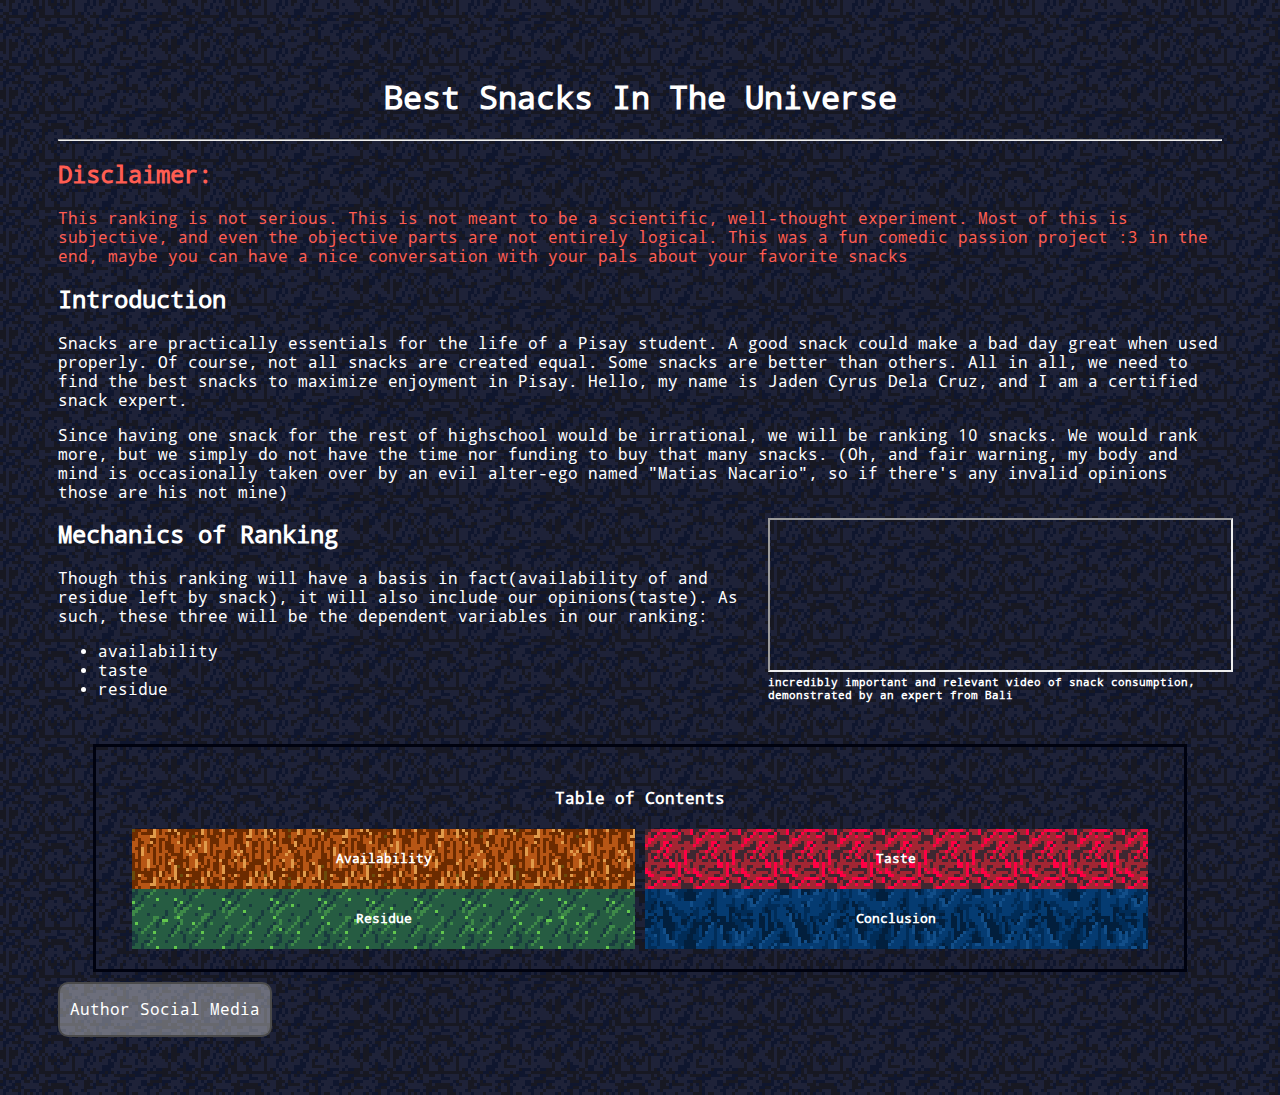
<file: index.html>
<!DOCTYPE html>
<html>

<head>
  <meta charset="utf-8">
  <meta authors="Matias and Jaden" content="width=device-width">
  <title>Best Snacks In The Universe</title>
  <link href="cssFiles/style.css" rel="stylesheet" type="text/css" />
<link rel="icon" type="image/x-icon" href="imgs/logos/websiteLogoGray.png">

</head>

<body>
  <header>
    <div id=title>
      <h1>Best Snacks In The Universe</h1>
    </div>
  </header>

  <hr>

  <section>
    <article id="disclaimer">
      <h2>Disclaimer:</h2>
      <p>This ranking is not serious. This is not meant to be a scientific, well-thought experiment. Most of this is subjective, and even the objective parts are not entirely logical. This was a fun comedic passion project :3 in the end, maybe you can have a nice conversation with your pals about your favorite snacks</p>
    </article>
    
    <article>
      <h2>Introduction</h2>
      <p>Snacks are practically essentials for the life of a Pisay student. A good snack could make a bad day great when
        used properly. Of course, not all snacks are created equal. Some snacks are better than others. All in all, we
        need to find the best snacks to maximize enjoyment in Pisay. Hello, my name is Jaden Cyrus Dela Cruz, and I am a certified snack expert.</p>
      <p>Since having one snack for the rest of highschool would be irrational, we will be ranking 10 snacks. We would
        rank more, but we simply do not have the time nor funding to buy that many snacks.
      
      (Oh, and fair warning, my body and mind is occasionally taken over by an evil alter-ego named "Matias Nacario", so if there's any invalid opinions those are his not mine) </p>
    </article>

    <aside>
      <iframe src="https://www.youtube.com/embed/CMHXN6ZFRb0?list=PLEpo6PKVQVtXiACsru25lSRKak1agZWXh&index=1&autoplay=1&mute=1&controls=1&showinfo=0&loop=1"
        title="snackConsumption"></iframe>
      <h6>incredibly important and relevant video of snack consumption, demonstrated by an expert from Bali</h6>
    </aside>

    <article id="articleTwo">
      <h2>Mechanics of Ranking</h2>
      <p>Though this ranking will have a basis in fact(availability of and residue left by snack), it will also include
        our opinions(taste). As such, these three will be the dependent variables in our ranking:</p>
      <ul>
        <li>availability</li>
        <li>taste</li>
        <li>residue</li>
      </ul>
    </article>
  </section>
  
  <nav>
    <div>
      <h4>Table of Contents</h4>
      <a id="Availability" href="availability.html">
        <div><h5>Availability</h5></div>
      </a>
      <a id="Taste" href="taste.html">
        <div><h5>Taste</h5></div>
      </a>
      <a id="Residue" href="residue.html">
        <div><h5>Residue</h5></div>
      </a>
      <a id="Conclusion" href="conclusion.html">
        <div><h5>Conclusion</h5></div>
      </a>
    </div>
  </nav>

  <footer>
    <a class="authorSocMed" href="conclusion.html#authorSocialMedia"><p>Author Social Media</p></a>
  </footer>

</body>

</html>
</file>
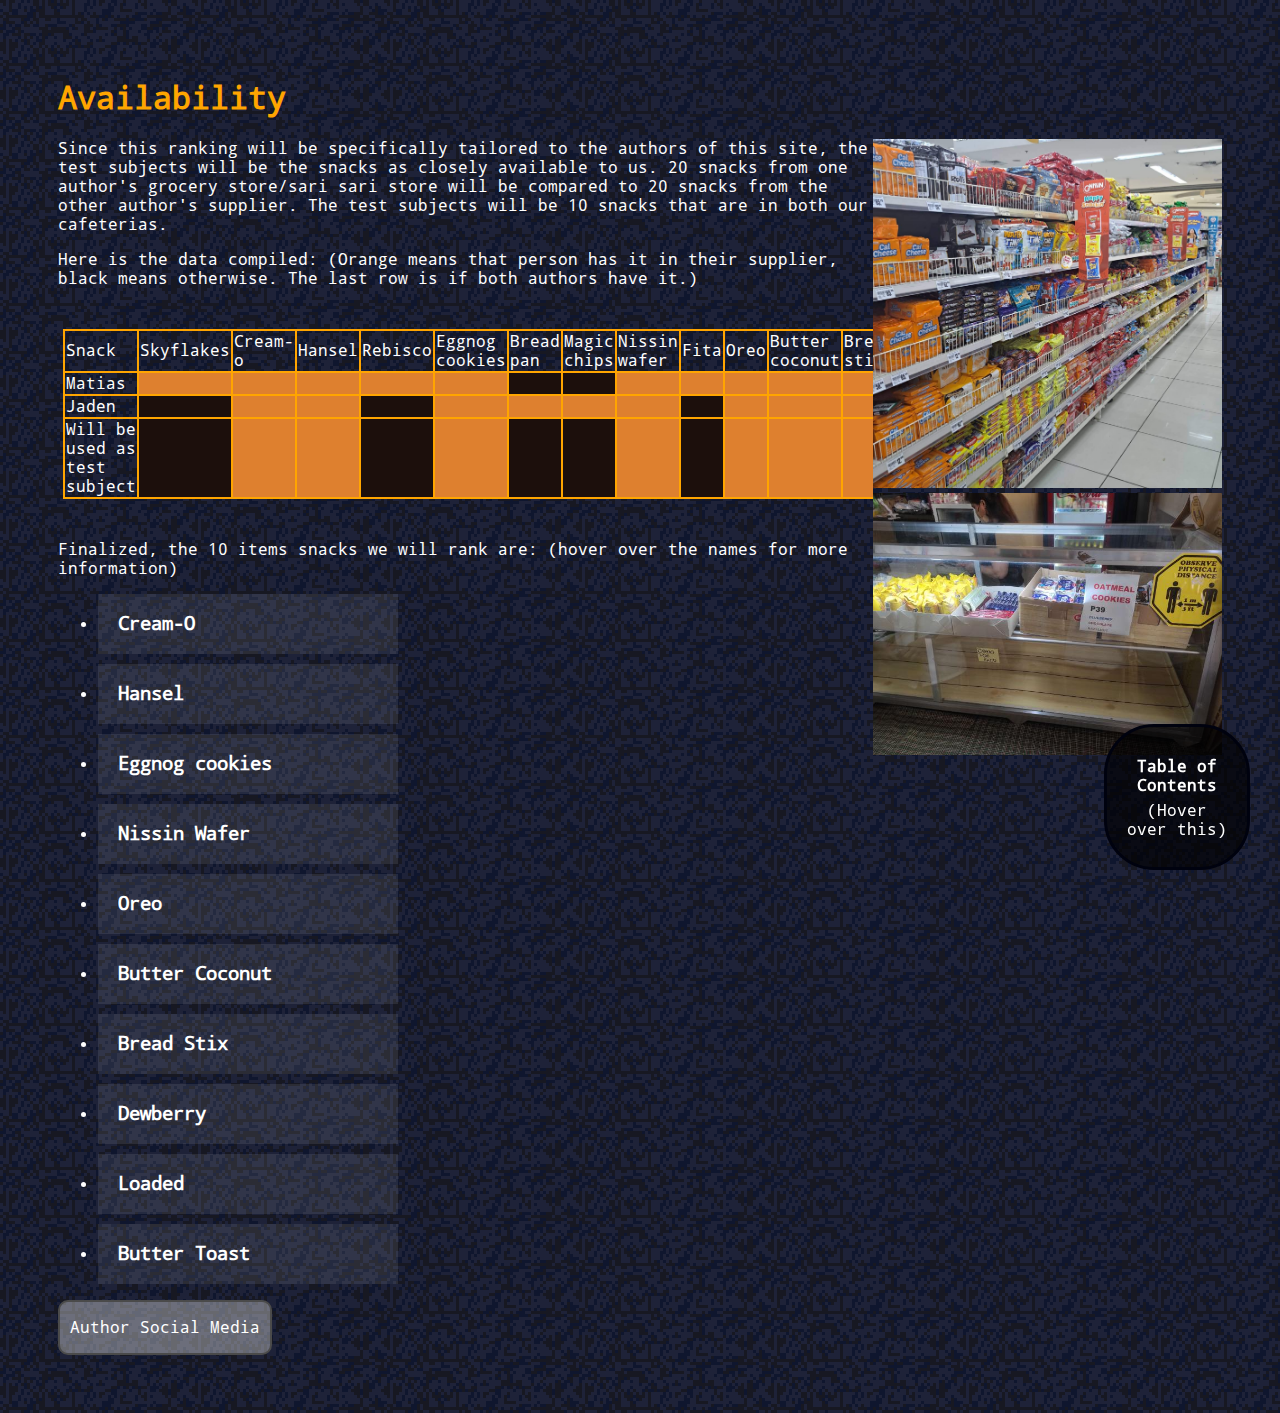
<file: availability.html>
<!DOCTYPE html>
<html>

<head>
  <title>Availability</title>
  <link href="cssFiles/styleAvailability.css" rel="stylesheet" type="text/css" />
  <link rel="icon" type="image/x-icon" href="imgs/logos/websiteLogoOrange.png">
</head>

<body>
  <header>
    <h1>Availability</h1>
  </header>

  <aside>
    <img id="groceryJaden" src="imgs/groceryJaden.jpeg" title="Grocery of Jaden" alt="Grocery of Jaden">
  </aside>

  <section>
    <article>
      <p>Since this ranking will be specifically tailored to the authors of this site, the test subjects will be the
        snacks
        as closely available to us. 20 snacks from one author's grocery store/sari sari store will be compared to 20
        snacks
        from the other author's supplier. The test subjects will be 10 snacks that are in both our cafeterias.</p>
    </article>

    <aside>
      <img id="cafeteria" src="imgs/pisaycafeteria.PNG" alt="cafeteria" title="cafeteria">
    </aside>

    <article>
      <p>Here is the data compiled: (Orange means that person has it in their supplier, black means otherwise. The last row is if both authors have it.)</p>

      <div id="TableContainer">
        <table id="dataTable">
          <tr>
            <td>Snack</td>
            <td>Skyflakes</td>
            <td>Cream-o</td>
            <td>Hansel</td>
            <td>Rebisco</td>
            <td>Eggnog cookies</td>
            <td>Bread pan</td>
            <td>Magic chips</td>
            <td>Nissin wafer</td>
            <td>Fita</td>
            <td>Oreo</td>
            <td>Butter coconut</td>
            <td>Bread stix</td>
            <td>Dewberry</td>
            <td>Graham cracker</td>
            <td>Sunflower cracker</td>
            <td>Piaya</td>
            <td>Pillows</td>
            <td>Mamon</td>
            <td>Loaded</td>
            <td>Butter toast</td>
          </tr>
          <tr>
            <td>Matias</td>
            <td class="yes"></td>
            <td class="yes"></td>
            <td class="yes"></td>
            <td class="yes"></td>
            <td class="yes"></td>
            <td class="no"></td>
            <td class="no"></td>
            <td class="yes"></td>
            <td class="yes"></td>
            <td class="yes"></td>
            <td class="yes"></td>
            <td class="yes"></td>
            <td class="yes"></td>
            <td class="no"></td>
            <td class="no"></td>
            <td class="no"></td>
            <td class="yes"></td>
            <td class="yes"></td>
            <td class="yes"></td>
            <td class="yes"></td>
          </tr>
          <tr>
            <td>Jaden</td>
            <td class="no"></td>
            <td class="yes"></td>
            <td class="yes"></td>
            <td class="no"></td>
            <td class="yes"></td>
            <td class="yes"></td>
            <td class="yes"></td>
            <td class="yes"></td>
            <td class="no"></td>
            <td class="yes"></td>
            <td class="yes"></td>
            <td class="yes"></td>
            <td class="yes"></td>
            <td class="yes"></td>
            <td class="yes"></td>
            <td class="yes"></td>
            <td class="no"></td>
            <td class="no"></td>
            <td class="yes"></td>
            <td class="yes"></td>
          </tr>
          <tr id="outcome">
            <td>Will be used as test subject</td>
            <td class="no"></td>
            <td class="yes"></td>
            <td class="yes"></td>
            <td class="no"></td>
            <td class="yes"></td>
            <td class="no"></td>
            <td class="no"></td>
            <td class="yes"></td>
            <td class="no"></td>
            <td class="yes"></td>
            <td class="yes"></td>
            <td class="yes"></td>
            <td class="yes"></td>
            <td class="no"></td>
            <td class="no"></td>
            <td class="no"></td>
            <td class="no"></td>
            <td class="no"></td>
            <td class="yes"></td>
            <td class="yes"></td>
          </tr>
        </table>
      </div>

      <p>Finalized, the 10 items snacks we will rank are: (hover over the names for more information)</p>
      <ul>

        <li>
          <div class="card">
            <h3>Cream-O</h3>
            <hr>
            <a class="facebook" href="https://www.facebook.com/JacknJillTreats/">
              <div></div>
            </a>
            <a class="instagram" href="https://www.instagram.com/jacknjilltreats/?hl=en">
              <div></div>
            </a>
            <p>Manufacturer: Jack 'n Jill</p>
            <p></p>
          </div>
        </li>

        <li>
          <div class="card">
            <h3>Hansel</h3>
            <hr>
            <a class="facebook" href="https://www.facebook.com/RebiscoOfficialPage/">
              <div></div>
            </a>
            <a class="instagram" href="https://www.instagram.com/rebiscoph/?hl=en">
              <div></div>
            </a>
            <p>Manufacturer: Rebisco</p>
            <p></p>
          </div>
        </li>

        <li>
          <div class="card">
            <h3>Eggnog cookies</h3>
            <hr>
            <a class="facebook" href="https://www.facebook.com/Monde-Nissin-107208238083221/reviews/?">
              <div></div>
            </a>
            <a class="instagram" href="https://www.instagram.com/rebiscoph/?hl=en">
              <div></div>
            </a>
            <p>Manufacturer: Rebisco</p>
            <p></p>
          </div>
        </li>

        <li>
          <div class="card">
            <h3>Nissin Wafer</h3>
            <hr>
            <a class="facebook" href="https://www.facebook.com/Monde-Nissin-107208238083221/reviews/?ref=page_internal">
              <div></div>
            </a>
           <a class="instagram" href="https://www.instagram.com/mondenissin/?hl=en">
              <div></div>
            </a>
            <p>Manufacturer: Monde Nissin</p>
            <p></p>
          </div>
        </li>

        <li>
          <div class="card">
            <h3>Oreo</h3>
            <hr>
            <a class="facebook" href="https://www.facebook.com/OREO/">
              <div></div>
            </a>
            <a class="instagram" href="https://www.instagram.com/oreo/?hl=en">
              <div></div>
            </a>
            <p>Manufacturer: Oreo</p>
            <p></p>
          </div>
        </li>

        <li>
          <div class="card">
            <h3>Butter Coconut</h3>
            <hr>
            <a class="facebook" href="https://www.facebook.com/Monde-Nissin-107208238083221/reviews/?ref=page_internal">
              <div></div>
            </a>
            <a class="instagram" href="https://www.instagram.com/mondenissin/?hl=en">
              <div></div>
            </a>
            <p>Manufacturer: Monde Nissin</p>
            <p></p>
          </div>
        </li>

        <li>
          <div class="card">
            <h3>Bread Stix</h3>
            <hr>
            <a class="facebook" href="https://www.facebook.com/Monde-Nissin-107208238083221/reviews/?ref=page_internal">
              <div></div>
            </a>
              <a class="instagram" href="https://www.instagram.com/mondenissin/?hl=en">
              <div></div>
            </a>
            <p>Manufacturer: Monde Nissin</p>
            <p></p>
          </div>
        </li>

        <li>
          <div class="card">
            <h3>Dewberry</h3>
            <hr>
            <a class="facebook" href="https://www.facebook.com/JacknJillTreats/"
>
              <div></div>
            </a>
            <a class="instagram" href="https://www.instagram.com/jacknjilltreats/?hl=en"
">
              <div></div>
            </a>
            <p>Manufacturer: Jack 'n Jill'</p>
            <p></p>
          </div>
        </li>

        <li>
          <div class="card">
            <h3>Loaded</h3>
            <hr>
            <a class="facebook" href="https://www.facebook.com/groups/442957587156399/">
              <div></div>
            </a>
            <p>Manufacturer: Stateline</p>
            <p></p>
          </div>
        </li>

        <li>
          <div class="card">
            <h3>Butter Toast</h3>
            <hr>
            <a class="facebook" href="https://www.facebook.com/gardeniaph/
">
              <div></div>
            </a>
            <a class="instagram" href="https://www.instagram.com/gardeniaph/?hl=en"
">
              <div></div>
            </a>
            <p>Manufacturer: Gardenia</p>
            <p></p>
          </div>
        </li>

      </ul>
    </article>
  </section>

  <nav>
    <div id="compass">
      <h4>Table of Contents</h4>
      <a href="index.html"><h4>Home</h4></a>
      <p>(Hover over this)</p>
      <a id="Availability" href="availability.html">
        <div><h5>Availability</h5></div>
      </a>
      <a id="Taste" href="taste.html">
        <div><h5>Taste</h5></div>
      </a>
      <a id="Residue" href="residue.html">
        <div><h5>Residue</h5></div>
      </a>
      <a id="Conclusion" href="conclusion.html">
        <div><h5>Conclusion</h5></div>
      </a>
    </div>
  </nav>

  <footer>
    <a class="authorSocMed" href="conclusion.html#authorSocialMedia"><p>Author Social Media</p></a>
  </footer>
</body>

</html>
</file>
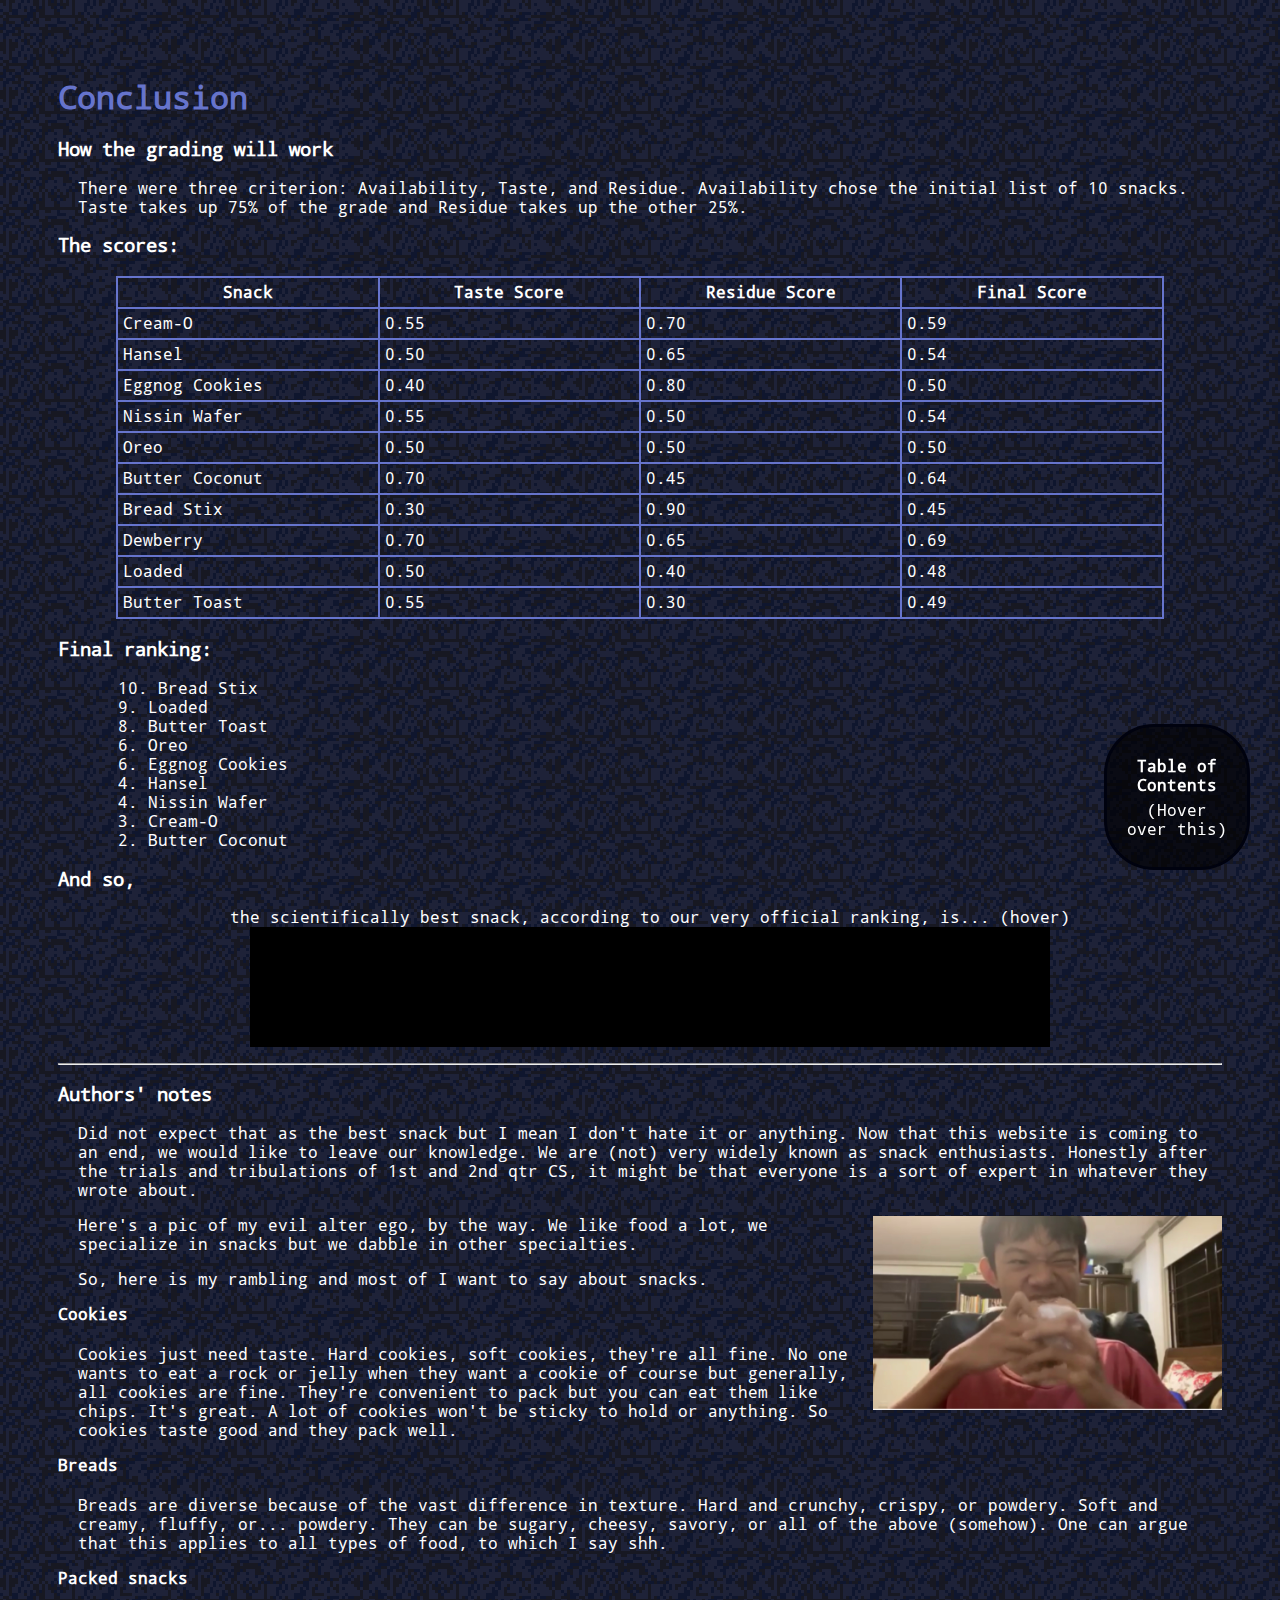
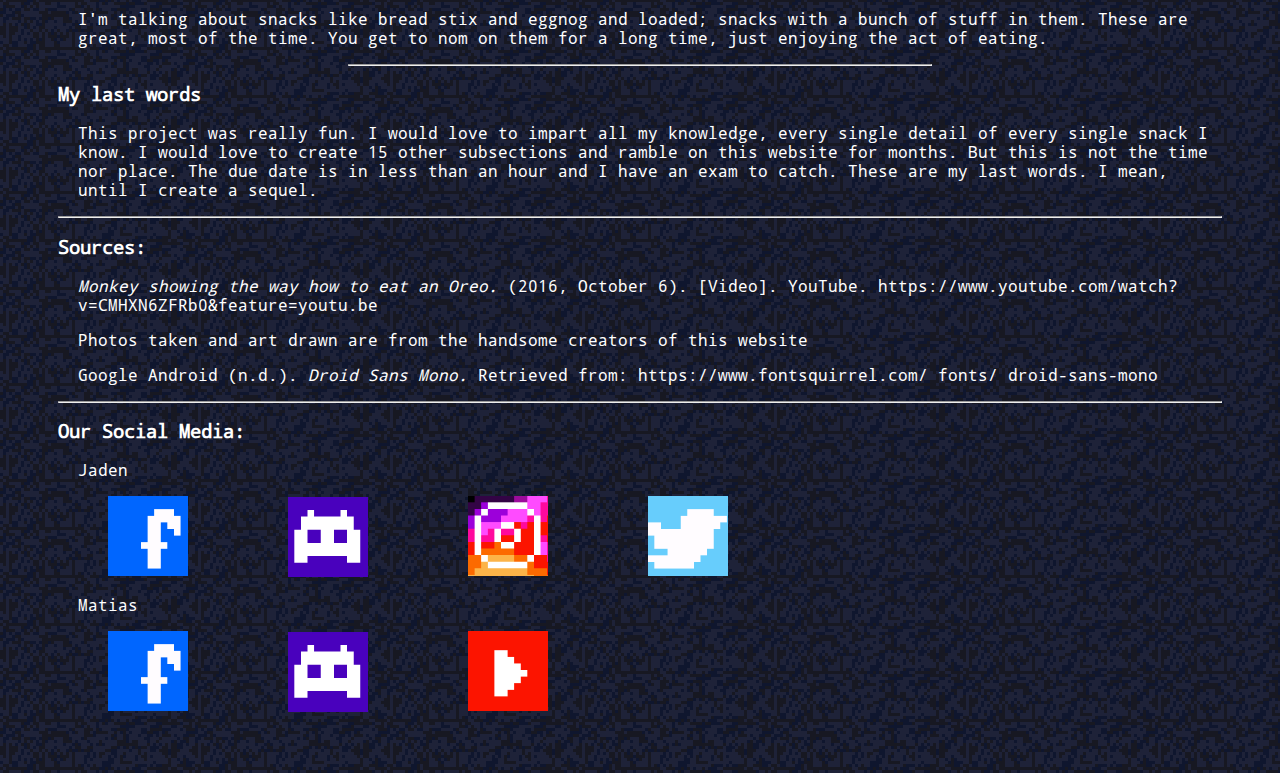
<file: conclusion.html>
<!DOCTYPE html>
<html>

<head>
  <title>Conclusion</title>
  <link href="cssFiles/styleConclusion.css" rel="stylesheet" type="text/css"/>
  <link rel="icon" type="image/x-icon" href="imgs/logos/websiteLogoBlue.png">
</head>
<body>
  <h1>Conclusion</h1>
  <section> 
    <h3>How the grading will work</h3>
   <p>There were three criterion: Availability, Taste, and Residue. Availability chose the initial list of 10 snacks. Taste takes up 75% of the grade and Residue takes up the other 25%.</p>
  </section>

  <section>
    <h3>The scores:</h3>

      <table id="FinalTable">
        <tr>
          <th>Snack</th>
          <th>Taste Score</th>
          <th>Residue Score</th>
          <th>Final Score</th>
        </tr>
        <tr>
          <td>Cream-O</td>
          <td>0.55</td>
          <td>0.70</td>
          <td>0.59</td>
        </tr>
        <tr>
          <td>Hansel</td>
          <td>0.50</td>
          <td>0.65</td>
          <td>0.54</td>
        </tr>
        <tr>
          <td>Eggnog Cookies</td>
          <td>0.40</td>
          <td>0.80</td>
          <td>0.50</td>
        </tr>
        <tr>
          <td>Nissin Wafer</td>
          <td>0.55</td>
          <td>0.50</td>
          <td>0.54</td>
        </tr>
        <tr>
          <td>Oreo</td>
          <td>0.50</td>
          <td>0.50</td>
          <td>0.50</td>
        </tr>
        <tr>
          <td>Butter Coconut</td>
          <td>0.70</td>
          <td>0.45</td>
          <td>0.64</td>
        </tr>
        <tr>
          <td>Bread Stix</td>
          <td>0.30</td>
          <td>0.90</td>
          <td>0.45</td>
        </tr>
        <tr>
          <td>Dewberry</td>
          <td>0.70</td>
          <td>0.65</td>
          <td>0.69</td>
        </tr>
        <tr>
          <td>Loaded</td>
          <td>0.50</td>
          <td>0.40</td>
          <td>0.48</td>
        </tr>
        <tr>
          <td>Butter Toast</td>
          <td>0.55</td>
          <td>0.30</td>
          <td>0.49</td>
        </tr>
      </table>
  </section>

  <section>
    <h3>Final ranking:</h3>
    <ul>
      <li>10. Bread Stix</li>
      <li>9. Loaded</li>
      <li>8. Butter Toast</li>
      <li>6. Oreo</li>
      <li>6. Eggnog Cookies</li>
      <li>4. Hansel</li>
      <li>4. Nissin Wafer</li>
      <li>3. Cream-O</li>
      <li>2. Butter Coconut</li>
    </ul>

  </section>
    
  <section>
    <h3>And so,</h3>
    <p id="tcenter">the scientifically best snack, according to our very official ranking, is... (hover)
    <span class="spoiler">
      <span id="finalSnack">1. Dewberry</span><br>
      For some reason that felt underwhelming</span>
    </p>
  </section>

  <section id="authorsNotes">
    <hr>
    <h3>Authors' notes</h3>
    <p>Did not expect that as the best snack but I mean I don't hate it or anything. Now that this website is coming to an end, we would like to leave our knowledge. We are (not) very widely known as snack enthusiasts. Honestly after the trials and tribulations of 1st and 2nd qtr CS, it might be that everyone is a sort of expert in whatever they wrote about.</p>
    <img class="pic" id="picture" src="imgs/myAlterEgo.png" alt="my evil alter ego" title="my evil alter ego">
    <p>Here's a pic of my evil alter ego, by the way. We like food a lot, we specialize in snacks but we dabble in other specialties.</p>
    <p>So, here is my rambling and most of I want to say about snacks.</p>
    <h4>Cookies</h4>
    <p>Cookies just need taste. Hard cookies, soft cookies, they're all fine. No one wants to eat a rock or jelly when they want a cookie of course but generally, all cookies are fine. They're convenient to pack but you can eat them like chips. It's great. A lot of cookies won't be sticky to hold or anything. So cookies taste good and they pack well.</p>
    <h4>Breads</h4>
    <p>Breads are diverse because of the vast difference in texture. Hard and crunchy, crispy, or powdery. Soft and creamy, fluffy, or... powdery. They can be sugary, cheesy, savory, or all of the above (somehow). One can argue that this applies to all types of food, to which I say shh.</p>
    <h4>Packed snacks</h4>
    <p>I'm talking about snacks like bread stix and eggnog and loaded; snacks with a bunch of stuff in them. These are great, most of the time. You get to nom on them for a long time, just enjoying the act of eating.</p>
    <hr class="short">
    <h3>My last words</h3>
    <p>This project was really fun. I would love to impart all my knowledge, every single detail of every single snack I know. I would love to create 15 other subsections and ramble on this website for months. But this is not the time nor place. The due date is in less than an hour and I have an exam to catch. These are my last words. I mean, until I create a sequel.</p>
  </section>
  
  <nav>
    <div id="compass">
      <h4>Table of Contents</h4>
      <a href="index.html"><h4>Home</h4></a>
      <p>(Hover over this)</p>
      <a id="Availability" href="availability.html">
        <div><h5>Availability</h5></div>
      </a>
      <a id="Taste" href="taste.html">
        <div><h5>Taste</h5></div>
      </a>
      <a id="Residue" href="residue.html">
        <div><h5>Residue</h5></div>
      </a>
      <a id="Conclusion" href="conclusion.html">
        <div><h5>Conclusion</h5></div>
      </a>
    </div>
  </nav>
  
  <footer>
    <hr>
    <h3>Sources:</h3>
    <p><span class="italic">Monkey showing the way how to eat an Oreo.</span> (2016, October 6). [Video]. YouTube. https://www.youtube.com/watch?v=CMHXN6ZFRb0&feature=youtu.be</p>
     <p>Photos taken and art drawn are from the handsome creators of this website</p>
     <p>Google Android (n.d.). <span class="italic">Droid Sans Mono.</span> Retrieved from: https://www.fontsquirrel.com/ fonts/ droid-sans-mono</p>
    
    <hr>
    <h3 id="authorSocialMedia">Our Social Media:</h3>
    <p>Jaden</p>
    <a class="facebook" href="https://www.facebook.com/jadencyrus.delacruz?mibextid=ZbWKwL"></a>
    <button class="discord" onclick="copyToClipboardJ('Garshwshrnn#2722')"></button>
    <a class="instagram" href="https://www.instagram.com/plop_plop_plop_plop_plop_plop/"></a>
    <a class="twitter" href="https://twitter.com/garshwshrn"></a>
    <p>Matias</p>
    <a class="facebook" href="https://www.facebook.com/profile.php?id=100081106743953&mibextid=ZbWKwL"></a>
    <button class="discord" onclick="copyToClipboardM('(poly)gami#9270')"></button>
    <a class="youtube" href="https://www.youtube.com/channel/UC7w8SP17YWP6weK7BD_Aa_A"></a>

     <!-- 
https://www.facebook.com/gardeniaph/
https://www.facebook.com/RebiscoOfficialPage/"
https://www.facebook.com/JacknJillTreats/
https://www.facebook.com/groups/442957587156399/
https://www.facebook.com/Monde-Nissin-107208238083221/reviews/?ref=page_internal
     !-->
  </footer>
<script>
  function copyToClipboardJ(text) {
    navigator.clipboard.writeText(text).then(function() {
      alert('Text "Garshwshrnn#2722" copied to clipboard');
    }, function(err) {
      console.error('Could not copy text: ', err);
    });
  }
  function copyToClipboardM(text) {
    navigator.clipboard.writeText(text).then(function() {
      alert('Text "(poly)gami#9270" copied to clipboard');
    }, function(err) {
      console.error('Could not copy text: ', err);
    });
  }
</script>
</body>
</html>
</file>
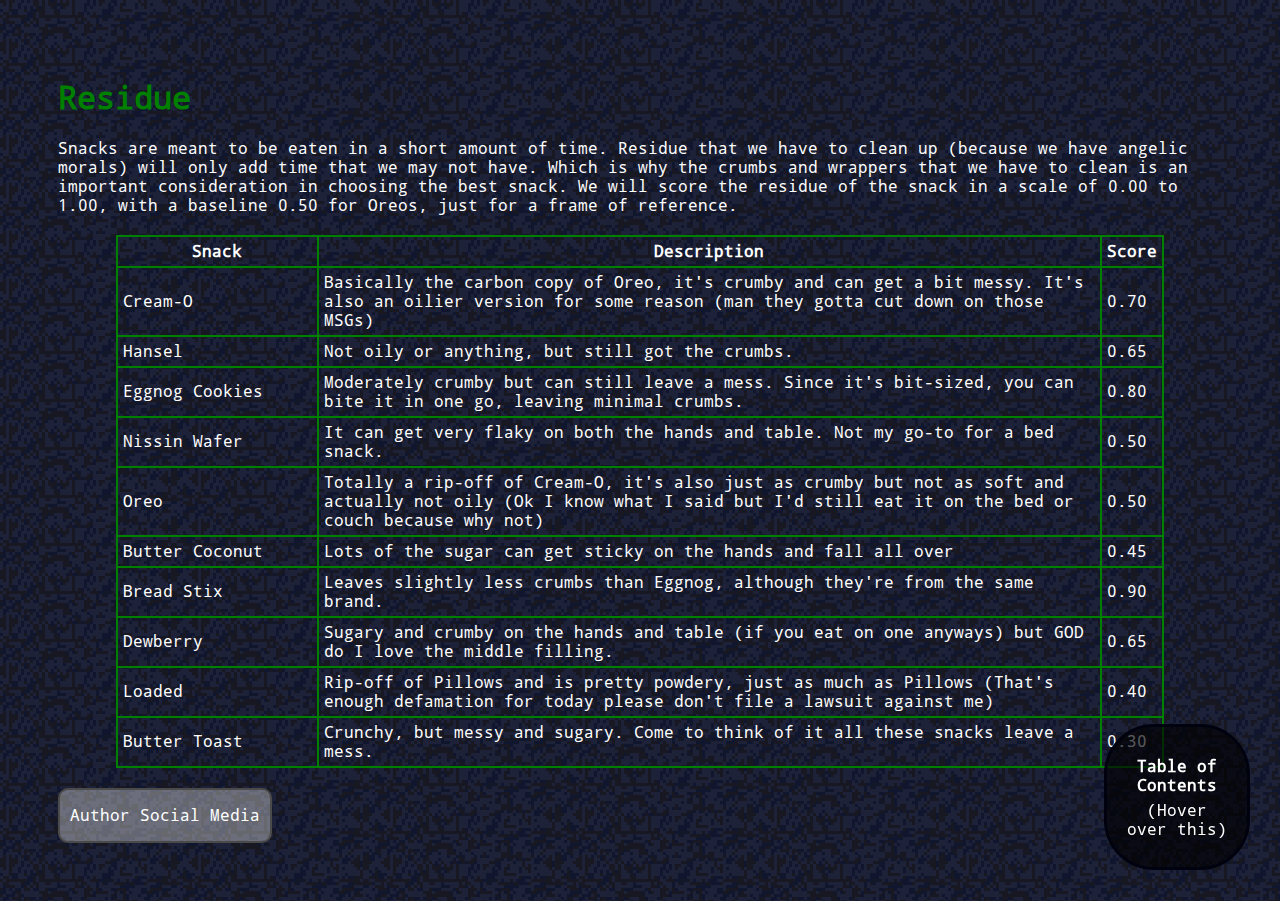
<file: residue.html>
<!DOCTYPE html>
<html>

<head>
  <title>Residue</title>
  <link href="cssFiles/styleResidue.css" rel="stylesheet" type="text/css" />
  <link rel="icon" type="image/x-icon" href="imgs/logos/Green.png">
</head>

<body>
  <h1>Residue</h1>
  <section>
    <p>Snacks are meant to be eaten in a short amount of time. Residue that we have to clean up (because we have angelic morals) will only add time that we may not have. Which is why the crumbs and wrappers that we have to clean is an important consideration in choosing the best snack. We will score the residue of the snack in a scale of 0.00 to 1.00, with a baseline 0.50 for Oreos, just for a frame of reference.</p>
  </section>

  <section>
    <div>
      <table id="resTable">
        <tr>
          <th>Snack</th>
          <th>Description</th>
          <th>Score</th>
        </tr>
        <tr>
          <td>Cream-O</td>
          <td>Basically the carbon copy of Oreo, it's crumby and can get a bit messy. It's also an oilier version for some reason (man they gotta cut down on those MSGs)</td>
          <td>0.70</td>
        </tr>
        <tr>
          <td>Hansel</td>
          <td>Not oily or anything, but still got the crumbs.</td>
          <td>0.65</td>
        </tr>
        <tr>
          <td>Eggnog Cookies</td>
          <td>Moderately crumby but can still leave a mess. Since it's bit-sized, you can bite it in one go, leaving minimal crumbs.</td>
          <td>0.80</td>
        </tr>
        <tr>
          <td>Nissin Wafer</td>
          <td>It can get very flaky on both the hands and table. Not my go-to for a bed snack.</td>
          <td>0.50</td>
        </tr>
        <tr>
          <td>Oreo</td>
          <td>Totally a rip-off of Cream-O, it's also just as crumby but not as soft and actually not oily (Ok I know what I said but I'd still eat it on the bed or couch because why not)</td>
          <td>0.50</td>
        </tr>
        <tr>
          <td>Butter Coconut</td>
          <td>Lots of the sugar can get sticky on the hands and fall all over </td>
          <td>0.45</td>
        </tr>
        <tr>
          <td>Bread Stix</td>
          <td>Leaves slightly less crumbs than Eggnog, although they're from the same brand. </td>
          <td>0.90</td>
        </tr>
        <tr>
          <td>Dewberry</td>
          <td>Sugary and crumby on the hands and table (if you eat on one anyways) but GOD do I love the middle filling.</td>
          <td>0.65</td>
        </tr>
        <tr>
          <td>Loaded</td>
          <td>Rip-off of Pillows and is pretty powdery, just as much as Pillows (That's enough defamation for today please don't file a lawsuit against me)</td>
          <td>0.40</td>
        </tr>
        <tr>
          <td>Butter Toast</td>
          <td>Crunchy, but messy and sugary. Come to think of it all these snacks leave a mess.</td>
          <td>0.30</td>
        </tr>
      </table>
	  </div>
  </section>

  <!--<section>
    <p>Here is the data compiled:</p>
    <h3>Cream-O</h3>
    <p>This snack can</p>
    <ul>
      <li>Cream-O: </li>
      <li>Hansel: </li>
      <li>Eggnog Cookies: </li>
      <li>Nissin Wafer: </li>
      <li>Oreo: </li>
      <li>Butter Coconut: </li>
      <li>Bread Stix: </li>
      <li>Dewberry: </li>
      <li>Loaded: </li>
      <li>Buttered Toast: </li>
    </ul>
  </section>-->
  
  <nav>
    <div id="compass">
      <h4>Table of Contents</h4>
      <a href="index.html"><h4>Home</h4></a>
      <p>(Hover over this)</p>
      <a id="Availability" href="availability.html">
        <div><h5>Availability</h5></div>
      </a>
      <a id="Taste" href="taste.html">
        <div><h5>Taste</h5></div>
      </a>
      <a id="Residue" href="residue.html">
        <div><h5>Residue</h5></div>
      </a>
      <a id="Conclusion" href="conclusion.html">
        <div><h5>Conclusion</h5></div>
      </a>
    </div>
  </nav>
  
  <footer>
    <a class="authorSocMed" href="conclusion.html#authorSocialMedia"><p>Author Social Media</p></a>
  </footer>
</body>

</html>
</file>
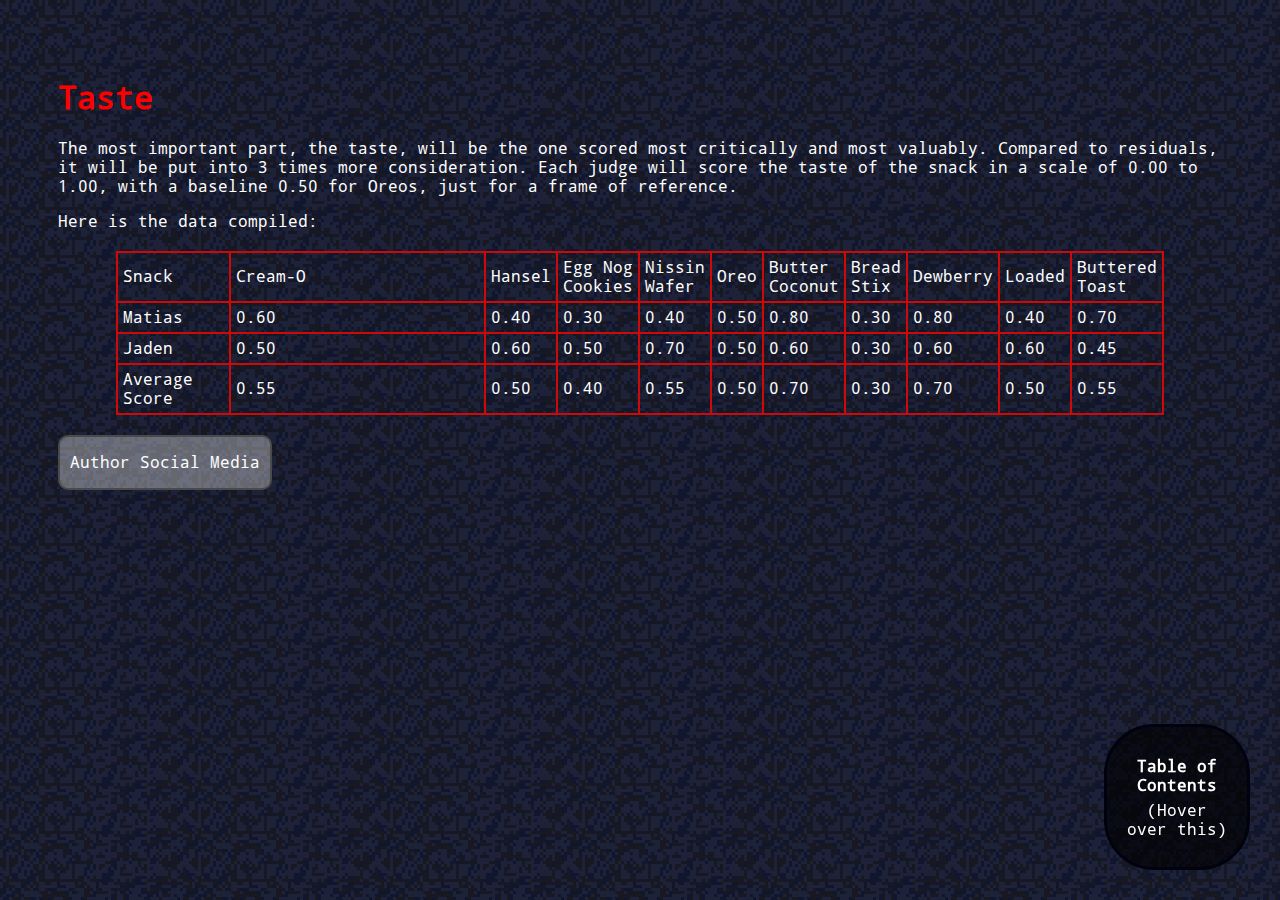
<file: taste.html>
<!DOCTYPE html>
<html>

<head>
  <title>Taste</title>
  <link href="cssFiles/styleTaste.css" rel="stylesheet" type="text/css" />
  <link rel="icon" type="image/x-icon" href="imgs/logos/websiteLogo.png">
</head>

<body>
  <header>
    <h1>Taste</h1>
  </header>

  <section>
    <p>The most important part, the taste, will be the one scored most critically and most valuably. Compared to
      residuals, it will be put into 3 times more consideration. Each judge will score the taste of the snack in a scale
      of 0.00 to 1.00, with a baseline 0.50 for Oreos, just for a frame of reference.</p>
  </section>

  <section>
    <p>Here is the data compiled:</p>

    <div>
      <table id="dataTable">
        <tr class="sides">
          <td>Snack</td>
          <td>Cream-O</td>
          <td>Hansel</td>
          <td>Egg Nog Cookies</td>
          <td>Nissin Wafer</td>
          <td>Oreo</td>
          <td>Butter Coconut</td>
          <td>Bread Stix</td>
          <td>Dewberry</td>
          <td>Loaded</td>
          <td>Buttered Toast</td>
        </tr>
        <tr>
          <td class="sides" id="matiasSide">Matias</td>
          <td>0.60</td>
          <td>0.40</td>
          <td>0.30</td>
          <td>0.40</td>
          <td>0.50</td>
          <td>0.80</td>
          <td>0.30</td>
          <td>0.80</td>
          <td>0.40</td>
          <td>0.70</td>
        </tr>
        <tr>
          <td class="sides">Jaden</td>
          <td>0.50</td>
          <td>0.60</td>
          <td>0.50</td>
          <td>0.70</td>
          <td>0.50</td>
          <td>0.60</td>
          <td>0.30</td>
          <td>0.60</td>
          <td>0.60</td>
          <td>0.45</td>
        </tr>
        <tr id="outcome">
          <td class="sides">Average Score</td>
          <td>0.55</td>
          <td>0.50</td>
          <td>0.40</td>
          <td>0.55</td>
          <td>0.50</td>
          <td>0.70</td>
          <td>0.30</td>
          <td>0.70</td>
          <td>0.50</td>
          <td>0.55</td>
        </tr>
      </table>
    </div>
  </section>
  <!--
  <section id="tool">
    <div id="filter">
      <a href="#matiasFilter"><h4>Matias</h4></a>
      <a href="#jadenFilter"><h4>Jaden</h4></a>
      <a href="#"><h4>Total</h4></a>
    </div>
    <div id="matiasFilter" class="score">
      <a href="#matiasSide"><h4>60</h4></a>
    </div>
    </div>
    <!--
    <div id="m30" class="list">
      <ul>
        <li>Egg Nog Cookies</li>
        <li>Bread Stix</li>
      </ul>
    </div>
    <div id="m40" class="list">
      <ul>
        <li>Hansel</li>
        <li>Nissin Wafer</li>
      </ul>
    </div>
    <div id="m50" class="list">
      <ul>
        <li>Oreo</li>
      </ul>
    </div>
    <div id="m60" class="list">
      <ul>
        <li>Cream O</li>
      </ul>
    </div>
    <div id="m70" class="list">
      <ul>
        <li>Buttered toast</li>
      </ul>
    </div>
    <div id="m80" class="list">
      <ul>
        <li>Butter Coconut</li>
        <li>Dewberry</li>
      </ul>
    </div>
    
  </section>
!-->
  <nav>
    <div id="compass">
      <h4>Table of Contents</h4>
      <a href="index.html">
        <h4>Home</h4>
      </a>
      <p>(Hover over this)</p>
      <a id="Availability" href="availability.html">
        <div>
          <h5>Availability</h5>
        </div>
      </a>
      <a id="Taste" href="taste.html">
        <div>
          <h5>Taste</h5>
        </div>
      </a>
      <a id="Residue" href="residue.html">
        <div>
          <h5>Residue</h5>
        </div>
      </a>
      <a id="Conclusion" href="conclusion.html">
        <div>
          <h5>Conclusion</h5>
        </div>
      </a>
    </div>
  </nav>

  <footer>
    <a class="authorSocMed" href="conclusion.html#authorSocialMedia">
      <p>Author Social Media</p>
    </a>
  </footer>
</body>

</html>
</file>
<file: cssFiles/style.css>
@font-face{
  font-family: 'monqco';
  src: url("../DroidSansMono.ttf");
}
body{
  background: #05021c url("../imgs/black.png");
  color: white;
  font-family:monqco,optima,mono-space;
  padding: 50px;
}
#title{
  text-align: center;
}
#disclaimer{
  color: #ff5d52;
}
/*table of contents start*/
nav>div{
  border: 3px solid #00020f;
  padding: 20px;
  color: white;
  margin-left: auto;
  margin-right: auto;
  box-sizing: content-box;
  width: 90%;
  text-align: center;
  display: block;
}
h5{
  text-align: center;
  vertical-align: center;
}
#Availability div{
  box-sizing: border-box;
  margin: 0;
  width: 48%;
  height: 60px;
  display: inline-block;
  position: flex;
  justify-content: center;
  background: #421c06 url("../imgs/orange.png");
}
#Taste div{
  box-sizing: border-box;
  margin: 0;
  width: 48%;
  height: 60px;
  display: inline-block;
  position: flex;
  justify-content: center;
  background: #380404 url("../imgs/red.png");
}
#Residue div{
  box-sizing: border-box;
  margin: 0;
  width: 48%;
  height: 60px;
  display: inline-block;
  position: flex;
  justify-content: center;
  background: #0c2602 url("../imgs/green.png");
}
#Conclusion div{
  box-sizing: border-box;
  margin: 0;
  width: 48%;
  height: 60px;
  display: inline-block;
  position: flex;
  justify-content: center;
  background: #03102b url("../imgs/blue.png");
}
nav>div a:hover div{
  border: 3px solid #00020f;
}
a{
  color:white;
  text-decoration: none;
}
a:visited{
  color: white;
}
/*table of contents end*/
aside{
  position: absolute;
  right: 0;
  width: 40%;
}
#articleTwo{
  position: relative;
  left: 0;
  width: 60%;
  margin-bottom: 45px;
}
aside iframe{
  margin-bottom: 0;
  box-sizing: content-box;
  width: 90%;
}
aside h6{
  margin-top: 0;
  box-sizing: content-box;
  width: 90%;
}
/*scrollbar*/
/* width */
::-webkit-scrollbar {
  width: 15px;
  height: 15px;
}

/* Track */
::-webkit-scrollbar-track {
  background: rgb(ff,ff,ff,1);
}
 
/* Handle */
::-webkit-scrollbar-thumb {
  background: #bac8cf;
  border-radius: 10px;
}

/* Handle on hover */
::-webkit-scrollbar-thumb:hover {
  background: #abc9db;
}
/*scrollbar*/
.authorSocMed{
  display: inline-block;
  background-color: rgba(225,225,225,0.4);
  border-radius: 10px;
  border: 2px solid #4a4a4a;
  padding: 0 10px;
  margin-top: 10px;
}

/*https://www.urc.com.ph/products/philippines/ph-jack-n-jill?ref=home_products
https://www.rebisco.com.ph/
https://www.oreo.com/
https://mondenissin.com/
https://nutristateline.com/products-stateline/
https://www.gardenia.com.ph/

https://www.facebook.com/gardeniaph/
https://www.facebook.com/RebiscoOfficialPage/
https://www.facebook.com/JacknJillTreats/
https://www.facebook.com/groups/442957587156399/
https://www.facebook.com/Monde-Nissin-107208238083221/reviews/?ref=page_internal




cream o - jack n jill
hansel - rebisco
egg nog cookies - monde nissin
nissin wafer - monde nissin
oreo - oreo
butter coconut - monde nissin
bread stix - monde nissin
dewberry - jack n jill
loaded - stateline
buttered toast - gardenia*/
</file>
<file: cssFiles/styleAvailability.css>
@font-face{
  font-family: 'monqco';
  src: url("../DroidSansMono.ttf");
}
body{
  background: #05021c url("../imgs/black.png");
  color: white;
  font-family:monqco,optima,mono-space;
}
body{
  padding: 50px;
}
h1{
  color: orange;
}
table{
  margin-bottom: 20px;
}
td{
  border: 1px solid black;
}
td.yes{
  background-color: #de802f;
}
td.no{
  background-color: #1c0f0c;
}
#outcome{
  margin: 10px 0 0 0;
}/*
#outcome>td.yes{
  background-color: #de7c26;#946e3d
}
#outcome>td.no{
  background-color: #261603;
}
/*
td.yes{
  background-color: #3d943d;
}
td.no{
  background-color: #aa4646;
}
#outcome{
  margin: 10px 0 0 0;
}
#outcome>td.yes{
  background-color: #09c809;
}
#outcome>td.no{
  background-color: #e01010;
}
/*scrollbar*/
/* width */
::-webkit-scrollbar {
  width: 15px;
  height: 15px;
}

/* Track */
::-webkit-scrollbar-track {
  background: rgb(ff,ff,ff,1);
}
 
/* Handle */
::-webkit-scrollbar-thumb {
  background: #ce9550;
  border-radius: 10px;
}

/* Handle on hover */
::-webkit-scrollbar-thumb:hover {
  background: #db811a;
}
/*scrollbar*/
#groceryJaden{
  height: 30%;
  width: 30%;
  float: right;
}
#cafeteria{
  width: 30%;
  height: 30%;
  margin: 5px auto;
  clear: right;
  float: right;
}
nav{
  position: absolute;
  bottom-left: 0px;
}
.card{
  box-sizing: border-box;
  width: 300px;
  height: 60px;
  background-color: rgba(225,225,225,0.1);
  padding: 0 20px;
  transition: all .7s;
  overflow: hidden;
  position: relative;
  margin-bottom: 10px;
}
.card:hover{
  display: block;
  width: 65%;
  height: 200px;
  padding: 20px;
}
.card:hover>*:not(h3){
  display: block; 
}
.card h3{
  display: inline-block;
}
.card:hover h3{
  color: orange;
}
.facebook{
  width: 40px;
  height: 40px;
  background-image: url("../imgs/socmedSprites.png");
  background-size: 422px 422px;
  display: inline-block;
  position: absolute;
  right: 25px;
}
.instagram{
  width: 40px;
  height: 40px;
  background-image: url("../imgs/socmedSprites.png");
  background-size: 422px 422px;
  background-position: 0 -43px;
  display: inline-block;
  position: absolute;
  right: 70px;
}
.right{
  right:25px;
}
/*nav*/
nav{
  content-box: border-box;
  margin: 0;
}
#compass{
  margin: 0;
  background-color: rgb(00,00,02,0.65);
  border: 3px solid #00020f;
  width: 100px;
  height: 100px;
  position: fixed;
  right: 30px;
  bottom: 30px;
  transition: all 0.75s;
  border-radius: 50px;
  padding: 20px;
  overflow: clip;
}
#compass:hover{
  background-color: rgb(00,00,02,0.5);
  width: 260px;
  height: 190px;
  padding: 5px;
  border-radius: 10px;
}
#compass p{
  color: white;
  text-align: center;
  vertical-align: center;
  margin-top: -15px; 
}
#compass:hover>p{
  display: none;
}
#compass a{
  display: none;
  margin: 0;
  padding: 0;
}
#compass:hover>h4{
  display: none;
}
#compass:hover a{
  display: inline-block;
  margin: 0;
  padding: 0;
}
#compass:hover a:first-of-type{
  display: block;
  
}
#compass>div{
  border: 3px solid #00020f;
  color: white;
  box-sizing: content-box;
  width: 250px;
  display: block;
}
h4{
  margin-top: 10px;
}
h5, h4{
  text-align: center;
  vertical-align: center;
}
#Availability div{
  box-sizing: border-box;
  margin: 0;
  width: 125px;
  height: 60px;
  display: flex;
  justify-content: center;
  background: #421c06 url("../imgs/orange.png");
  border-top-left-radius: 10px;
}
#Taste div{
  box-sizing: border-box;
  margin: 0;
  width: 125px;
  height: 60px;
  display: flex;
  justify-content: center;
  background: #380404 url("../imgs/red.png");
  border-top-right-radius: 10px;
}
#Residue div{
  box-sizing: border-box;
  margin: 0;
  width: 125px;
  height: 60px;
  display: inline-block;
  position: flex;
  background: #0c2602 url("../imgs/green.png");
  border-bottom-left-radius: 10px;
}
#Conclusion div{
  box-sizing: border-box;
  margin: 0;
  width: 125px;
  height: 60px;
  display: inline-block;
  position: flex;
  background: #03102b url("../imgs/blue.png");
  border-bottom-right-radius: 10px;
}
nav>div a:hover div{
  border: 3px solid #00020f;
}
a{
  color:white;
  text-decoration: none;
}
a:visited{
  color: white;
}
/*nav*/
.authorSocMed{
  display: inline-block;
  background-color: rgba(225,225,225,0.4);
  border-radius: 10px;
  border: 2px solid #4a4a4a;
  padding: 0 10px;
}
/*dataTable*/
#dataTable, #dataTable tr *{
  margin: 20px auto;
  border-collapse: collapse;
  border: 2px solid orange;
}
#TableContainer{
  padding: 5px 10px 5px 5px;
  display: flex;
  overflow: auto;
}
#dataTable tr *:first-child{
  width: 20%;
}
/*dataTable*/
@media screen and (max-width: 500px) {
  .card:hover{
    width: 80%;
    font-size: 4em;
  }
}
</file>
<file: cssFiles/styleConclusion.css>
@font-face{
  font-family: 'monqco';
  src: url("../DroidSansMono.ttf");
}
body{
  background: #05021c url("../imgs/black.png");
  color: white;
  font-family:monqco,optima,mono-space;
}
body{
  padding: 50px;
}
/*nav*/
nav{
  content-box: border-box;
  margin: 0;
}
#compass{
  margin: 0;
  background-color: rgb(00,00,02,0.65);
  border: 3px solid #00020f;
  width: 100px;
  height: 100px;
  position: fixed;
  right: 30px;
  bottom: 30px;
  transition: all 0.75s;
  border-radius: 50px;
  padding: 20px;
  overflow: clip;
}
#compass:hover{
  background-color: rgb(00,00,02,0.5);
  width: 260px;
  height: 190px;
  padding: 5px;
  border-radius: 10px;
}
#compass p{
  color: white;
  text-align: center;
  vertical-align: center;
  margin-top: -15px; 
  margin-left: 0;
}
#compass:hover>p{
  display: none;
}
#compass a{
  display: none;
  margin: 0;
  padding: 0;
}
#compass:hover>h4{
  display: none;
}
#compass:hover a{
  display: inline-block;
  margin: 0;
  padding: 0;
}
#compass:hover a:first-of-type{
  display: block;
  
}
#compass>div{
  border: 3px solid #00020f;
  color: white;
  box-sizing: content-box;
  width: 250px;
  display: block;
}
h4{
  margin-top: 10px;
}
h5, h4{
  text-align: center;
  vertical-align: center;
}
#Availability div{
  box-sizing: border-box;
  margin: 0;
  width: 125px;
  height: 60px;
  display: flex;
  justify-content: center;
  background: #421c06 url("../imgs/orange.png");
  border-top-left-radius: 10px;
}
#Taste div{
  box-sizing: border-box;
  margin: 0;
  width: 125px;
  height: 60px;
  display: flex;
  justify-content: center;
  background: #380404 url("../imgs/red.png");
  border-top-right-radius: 10px;
}
#Residue div{
  box-sizing: border-box;
  margin: 0;
  width: 125px;
  height: 60px;
  display: inline-block;
  position: flex;
  background: #0c2602 url("../imgs/green.png");
  border-bottom-left-radius: 10px;
}
#Conclusion div{
  box-sizing: border-box;
  margin: 0;
  width: 125px;
  height: 60px;
  display: inline-block;
  position: flex;
  background: #03102b url("../imgs/blue.png");
  border-bottom-right-radius: 10px;
}
nav>div a:hover div{
  border: 3px solid #00020f;
}
a{
  color:white;
  text-decoration: none;
}
a:visited{
  color: white;
}
/*nav*/
/*spoiler*/
.spoiler{
  width: 70%;
  height: 120px;
  margin: 0 auto;
  background-color: black;
  color: black;
  /*
  background-image: url("../spoiler.png");
  background-size: 593px 124px;
  background-position: 0 -10px;
  background-repeat: none;*/
  transition: all 1s linear;
  display: block;
  text-align: center;
}
#finalSnack{
  font-size: 75px;
  text-align: center;
}
.spoiler:hover{
  background: rgba(0,0,0,0) url('../imgs/transparent.png');
  color: white;
}
/*spoiler*/ 
p{
  margin-left: 20px;
}
.italic{
  font-style: italic;
}
.big{
  font-size: 30px;
  font-weight: bold;
}
#authorsNotes>h4{
  text-align: left;
}
.twitter{
  width: 80px;
  height: 80px;
  background-image: url("../imgs/socmedSprites.png");
  background-size: 844px 844px;
  background-position: -86px 0;
  display: inline-block;
  position: relative;
  left: 320px;
}
.facebook{
  width: 80px;
  height: 80px;
  background-image: url("../imgs/socmedSprites.png");
  background-size: 844px 844px;
  display: inline-block;
  position: relative;
  left: 50px;
}
.instagram{
  width: 80px;
  height: 80px;
  background-image: url("../imgs/socmedSprites.png");
  background-size: 844px 844px;
  background-position: 0 -86px;
  display: inline-block;
  position: relative;
  left: 230px;
}
.discord{
  width: 80px;
  height: 80px;
  margin: 0;
  background-image: url("../imgs/socmedSprites.png");
  background-size: 844px 844px;
  background-position: -86px -86px;
  display: inline-block;
  position: relative;
  left: 140px;
  overflow: clip;
  border: none;
}/*
.discord:hover{
  width: 240px;
  background-size: 8440px 8440px;
  background-position: -860px -860px;
  color: white;
}*/
.youtube{
  width: 80px;
  height: 80px;
  background-image: url("../imgs/socmedSprites.png");
  background-size: 844px 844px;
  background-position: 0 -172px;
  display: inline-block;
  position: relative;
  left: 230px;
}

/*scrollbar*/
/* width */
::-webkit-scrollbar {
  width: 15px;
  height: 15px;
}

/* Track */
::-webkit-scrollbar-track {
  background: rgb(ff,ff,ff,1);
}
 
/* Handle */
::-webkit-scrollbar-thumb {
  background: #6daecf;
  border-radius: 10px;
}

/* Handle on hover */
::-webkit-scrollbar-thumb:hover {
  background: #2e9cdb;
}
/*scrollbar*/
#tcenter{
  text-align: center;
}
h1{
  color:#6674cc;
}
ul{
  margin-left: 20px;
  list-style: none;
}
/*table*/
#FinalTable{
  margin: 20px auto;
  width: 90%;
  border-collapse: collapse;
  border: 2px solid #6674cc;
  padding: 5px;
}
tr *{
  width: 25%;
  border: 2px solid #6674cc;
  padding: 5px;
}
/*table*/
#picture{
  width: 30%;
  display: inline-block;
  float: right;
}
.pic{
  display: inline-block
}
.short{
  width: 50%;
}
</file>
<file: cssFiles/styleResidue.css>
@font-face{
  font-family: 'monqco';
  src: url("../DroidSansMono.ttf");
}
body{
  background: #05021c url("../imgs/black.png");
  color: white;
  font-family:monqco,optima,mono-space;
}
body{
  padding: 50px;
}
h1{
  color: green;
}
table{
  margin-bottom: 20px;
}
img{
  height: 40px;
}
td{
  border: 1px solid black;
}
td.yes{
  background-color: #52ff52;
}
td.no{
  background-color: #ff4747;
}
#outcome{
  margin: 10px 0 0 0;
}
#outcome>td.yes{
  background-color: #09c809;
}
#outcome>td.no{
  background-color: #e01010;
}
/*nav*/
nav{
  content-box: border-box;
  margin: 0;
}
#compass{
  margin: 0;
  background-color: rgb(00,00,02,0.65);
  border: 3px solid #00020f;
  width: 100px;
  height: 100px;
  position: fixed;
  right: 30px;
  bottom: 30px;
  transition: all 0.75s;
  border-radius: 50px;
  padding: 20px;
  overflow: clip;
}
#compass:hover{
  background-color: rgb(00,00,02,0.5);
  width: 260px;
  height: 190px;
  padding: 5px;
  border-radius: 10px;
}
#compass p{
  color: white;
  text-align: center;
  vertical-align: center;
  margin-top: -15px; 
}
#compass:hover>p{
  display: none;
}
#compass a{
  display: none;
  margin: 0;
  padding: 0;
}
#compass:hover>h4{
  display: none;
}
#compass:hover a{
  display: inline-block;
  margin: 0;
  padding: 0;
}
#compass:hover a:first-of-type{
  display: block;
  
}
#compass>div{
  border: 3px solid #00020f;
  color: white;
  box-sizing: content-box;
  width: 250px;
  display: block;
}
h4{
  margin-top: 10px;
}
h5, h4{
  text-align: center;
  vertical-align: center;
}
#Availability div{
  box-sizing: border-box;
  margin: 0;
  width: 125px;
  height: 60px;
  display: flex;
  justify-content: center;
  background: #421c06 url("../imgs/orange.png");
  border-top-left-radius: 10px;
}
#Taste div{
  box-sizing: border-box;
  margin: 0;
  width: 125px;
  height: 60px;
  display: flex;
  justify-content: center;
  background: #380404 url("../imgs/red.png");
  border-top-right-radius: 10px;
}
#Residue div{
  box-sizing: border-box;
  margin: 0;
  width: 125px;
  height: 60px;
  display: inline-block;
  position: flex;
  background: #0c2602 url("../imgs/green.png");
  border-bottom-left-radius: 10px;
}
#Conclusion div{
  box-sizing: border-box;
  margin: 0;
  width: 125px;
  height: 60px;
  display: inline-block;
  position: flex;
  background: #03102b url("../imgs/blue.png");
  border-bottom-right-radius: 10px;
}
nav>div a:hover div{
  border: 3px solid #00020f;
}
a{
  color:white;
  text-decoration: none;
}
a:visited{
  color: white;
}
/*nav*/
/*scrollbar*/
/* width */
::-webkit-scrollbar {
  width: 15px;
  height: 15px;
}

/* Track */
::-webkit-scrollbar-track {
  background: rgb(ff,ff,ff,1);
}
 
/* Handle */
::-webkit-scrollbar-thumb {
  background: #388534;
  border-radius: 10px;
}

/* Handle on hover */
::-webkit-scrollbar-thumb:hover {
  background: #0f7a16;
}
/*scrollbar*/
.authorSocMed{
  display: inline-block;
  background-color: rgba(225,225,225,0.4);
  border-radius: 10px;
  border: 2px solid #4a4a4a;
  padding: 0 10px;
}
/*resTable*/
#resTable, #resTable tr *{
  margin: 20px auto;
  width: 90%;
  border-collapse: collapse;
  border: 2px solid green;
  padding: 5px;
}
#resTable tr *:first-child{
  width: 20%;
}
/*resTable*/
</file>
<file: cssFiles/styleTaste.css>
@font-face{
  font-family: 'monqco';
  src: url("../DroidSansMono.ttf");
}
body{
  background: #05021c url("../imgs/black.png");
  color: white;
  font-family:monqco,optima,mono-space;
}
body{
  padding: 50px;
}
h1{
  color: red;
}
/*hover nav*/
nav{
  content-box: border-box;
  margin: 0;
}
#compass{
  margin: 0;
  background-color: rgb(00,00,02,0.65);
  border: 3px solid #00020f;
  width: 100px;
  height: 100px;
  position: fixed;
  right: 30px;
  bottom: 30px;
  transition: all 0.75s;
  border-radius: 50px;
  padding: 20px;
  overflow: clip;
}
#compass:hover{
  background-color: rgb(00,00,02,0.5);
  width: 260px;
  height: 190px;
  padding: 5px;
  border-radius: 10px;
}
#compass p{
  color: white;
  text-align: center;
  vertical-align: center;
  margin-top: -15px; 
}
#compass:hover>p{
  display: none;
}
#compass a{
  display: none;
  margin: 0;
  padding: 0;
}
#compass:hover>h4{
  display: none;
}
#compass:hover a{
  display: inline-block;
  margin: 0;
  padding: 0;
}
#compass:hover a:first-of-type{
  display: block;
  
}
#compass>div{
  border: 3px solid #00020f;
  color: white;
  box-sizing: content-box;
  width: 250px;
  display: block;
}
h4{
  margin-top: 10px;
}
h5, h4{
  text-align: center;
  vertical-align: center;
}
#Availability div{
  box-sizing: border-box;
  margin: 0;
  width: 125px;
  height: 60px;
  display: flex;
  justify-content: center;
  background: #421c06 url("../imgs/orange.png");
  border-top-left-radius: 10px;
}
#Taste div{
  box-sizing: border-box;
  margin: 0;
  width: 125px;
  height: 60px;
  display: flex;
  justify-content: center;
  background: #380404 url("../imgs/red.png");
  border-top-right-radius: 10px;
}
#Residue div{
  box-sizing: border-box;
  margin: 0;
  width: 125px;
  height: 60px;
  display: inline-block;
  position: flex;
  background: #0c2602 url("../imgs/green.png");
  border-bottom-left-radius: 10px;
}
#Conclusion div{
  box-sizing: border-box;
  margin: 0;
  width: 125px;
  height: 60px;
  display: inline-block;
  position: flex;
  background: #03102b url("../imgs/blue.png");
  border-bottom-right-radius: 10px;
}
nav>div a:hover div{
  border: 3px solid #00020f;
}
a{
  color:white;
  text-decoration: none;
}
a:visited{
  color: white;
}
/*scrollbar*/
/* width */
::-webkit-scrollbar {
  width: 15px;
  height: 15px;
}

/* Track */
::-webkit-scrollbar-track {
  background: rgb(ff,ff,ff,1);
}
 
/* Handle */
::-webkit-scrollbar-thumb {
  background: #cf5151;
  border-radius: 10px;
}

/* Handle on hover */
::-webkit-scrollbar-thumb:hover {
  background: #db1a1a;
}
/*scrollbar*/
.authorSocMed{
  display: inline-block;
  background-color: rgba(225,225,225,0.4);
  border-radius: 10px;
  border: 2px solid #4a4a4a;
  padding: 0 10px;
}
/*hover nav*/
/*target tool*//*
#tool{
  position: relative;
}
#filter{
  display: flex;
  justify-content: center;
}
#filter>a{
  display: inline-block;
  width: 250px;
  height: 100px;
  background-color: #b52b2b;
  margin: 5px;
  padding: 0;
}
.score{
  width: 0px;
  height: 0px;
  padding: 0;
  overflow: clip;
  display: block;
  margin: 0 auto;
}
.list{
  width: 0px;
  height: 0px;
  padding: 0;
  overflow: clip;
}
.score:target{
  width: 750px;
  height: 350px;
  display: flex;
  justify-content: center;
  background-color: rgba(225,225,225,0.2);
}
.list:target{
  width: 750px;
  height: 350px;
}
#matiasFilter>a{
  width: 75px;
  height: 100px;
  background-color: #c25151;
  display: flex;
  justify-content: center;
  margin: 10px;
}*//*
#filter{
  display: flex;
  justify-content: center;
}
#filter>a{
  display: inline-block;
  width: 250px;
  height: 100px;
  background-color: #b52b2b;
  margin: 5px;
  padding: 0;
}
.list{
  width: 0px;
  height: 0px;
  padding: 0;
  overflow: clip;
}
.score{
  width: 0px;
  height: 0px;
  padding: 0;
  overflow: clip;
  display: block;
  margin: 0 auto;
}
.score:target{
  width: 750px;
  height: 350px;
  display: flex;
  justify-content: center;
  background-color: rgba(225,225,225,0.2);
}
#matiasFilter>a{
  width: 75px;
  height: 100px;
  background-color: #c25151;
  display: flex;
  justify-content: center;
  margin: 10px;
}
#matiasSide:target{
  background-color: yellow;
}
/*target tool*/
/*dataTable*/
#dataTable, #dataTable tr *{
  margin: 20px auto;
  width: 90%;
  border-collapse: collapse;
  border: 2px solid #cf0808;
  padding: 5px;
}
#dataTable tr *:first-child{
  width: 20%;
}
/*dataTable*/
</file>
